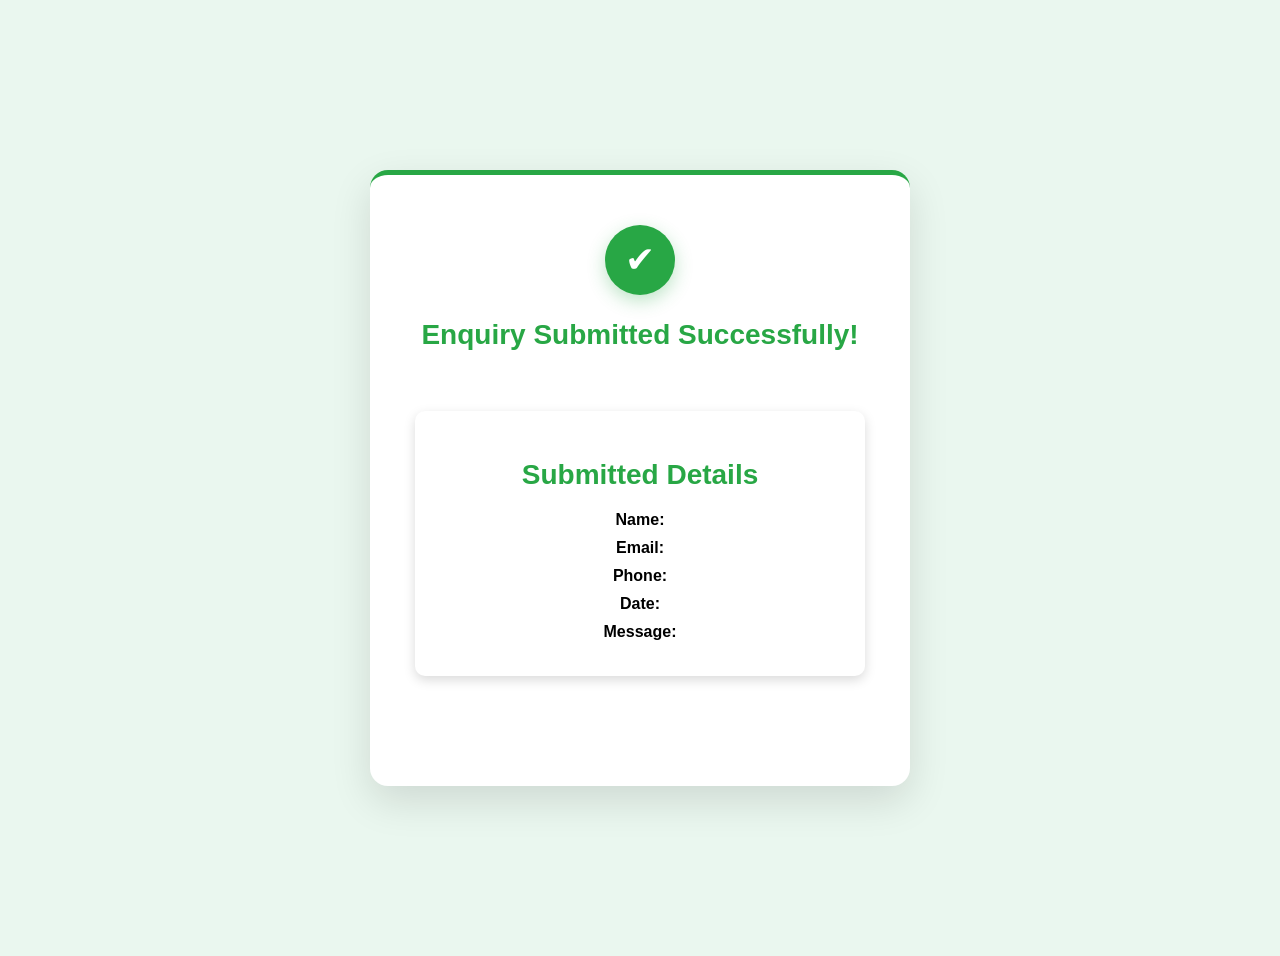
<file: result.html>
<!DOCTYPE html>
<html lang="en">
<head>
    <meta charset="UTF-8">
    <meta name="viewport" content="width=device-width, initial-scale=1.0">
    <title>Result</title>
    <link rel="stylesheet" href="css/result.css">
</head>
<body>
<section class="confirm">
  <div class="success-icon">✔</div>
  <h2>Enquiry Submitted Successfully!</h2>
<div class="result-box">
    <h2>Submitted Details</h2>
    <p><strong>Name:</strong> <span id="name"></span></p>
    <p><strong>Email:</strong> <span id="email"></span></p>
    <p><strong>Phone:</strong> <span id="phone"></span></p>
    <p><strong>Date:</strong> <span id="date"></span></p>
    <p><strong>Message:</strong> <span id="message"></span></p>
</div>
</section>
<script>
document.getElementById("name").textContent = localStorage.getItem("name");
document.getElementById("email").textContent = localStorage.getItem("email");
document.getElementById("phone").textContent = localStorage.getItem("phone");
document.getElementById("date").textContent = localStorage.getItem("date");
document.getElementById("message").textContent = localStorage.getItem("message");
</script>
</body>
</html>
</file>
<file: css/result.css>
body {
  background: #eaf7ef;
  font-family: Poppins, sans-serif;
  min-height: 100vh;
  display: flex;
  align-items: center;
  justify-content: center;
  padding: 20px;
}

.result-box {
    max-width: 400px;
    margin: 60px auto;
    background: #fff;
    padding: 25px;
    border-radius: 10px;
    box-shadow: 0 4px 12px rgba(0,0,0,0.15);
}

h2 {
    text-align: center;
    margin-bottom: 20px;
}

p {
    margin: 10px 0;
}

.confirm {
  background: #ffffff;
  padding: 50px 40px;
  border-radius: 18px;
  box-shadow: 0 15px 40px rgba(0, 0, 0, 0.12);
  text-align: center;
  max-width: 460px;
  width: 100%;
  border-top: 5px solid #28a745;
}

.confirm h2 {
  color: #28a745;
  margin-bottom: 20px;
  font-size: 28px;
}

.success-icon {
  width: 70px;
  height: 70px;
  margin: 0 auto 18px;
  border-radius: 50%;
  background: #28a745;
  display: flex;
  align-items: center;
  justify-content: center;
  color: #fff;
  font-size: 36px;
  box-shadow: 0 6px 18px rgba(40, 167, 69, 0.3);
}
</file>
